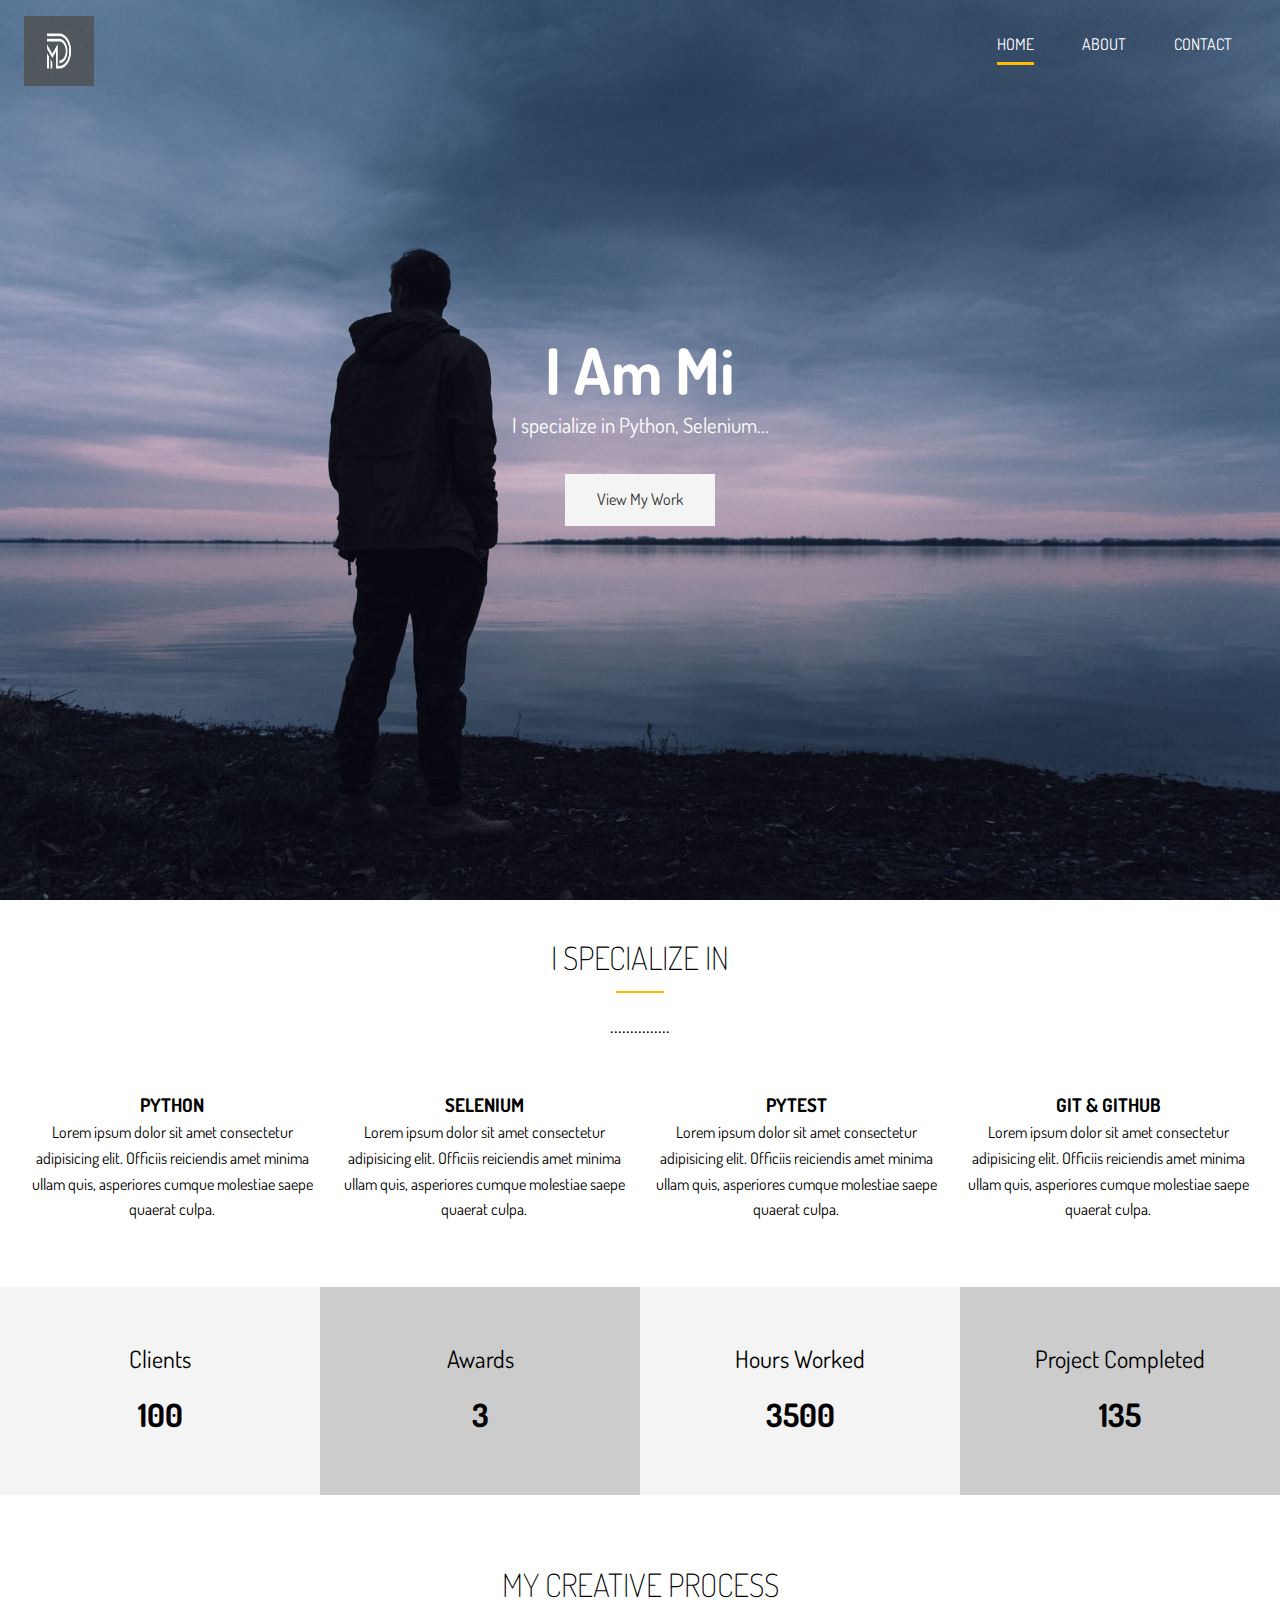
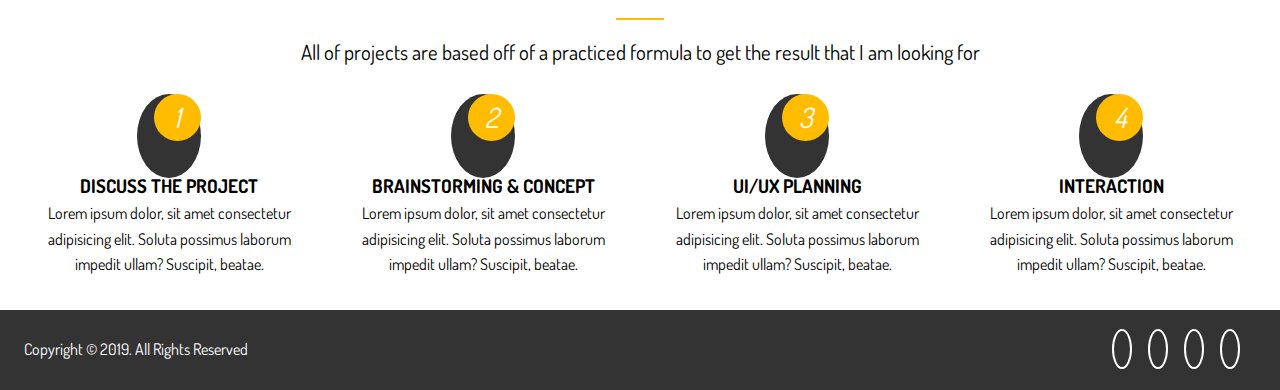
<file: index.html>
<!DOCTYPE html>
<html lang="en">
  <head>
    <meta charset="UTF-8" />
    <meta name="viewport" content="width=device-width, initial-scale=1.0" />
    <link
      rel="stylesheet"
      href="https://use.fontawesome.com/releases/v5.13.0/css/all.css"
      integrity="sha384-Bfad6CLCknfcloXFOyFnlgtENryhrpZCe29RTifKEixXQZ38WheV+i/6YWSzkz3V"
      crossorigin="anonymous"
    />
    <link
      href="https://fonts.googleapis.com/css?family=Dosis&display=swap"
      rel="stylesheet"
    />
    <link rel="stylesheet" href="css/main.css" />
    <title>Milos Dukovic</title>
  </head>
  <body>
    <header id="header-home">
      <div class="container">
        <nav id="main-nav">
          <img id="logo" src="img/logopic.png" alt="My Portfolio"/>
          <ul>
            <li><a href="index.html" class="current">Home</a></li>
            <li><a href="about.html">About</a></li>
            <!-- <li><a href="work.html">Work</a></li> -->
            <li><a href="contact.html">Contact</a></li>
          </ul>
        </nav>
        <div class="header-content">
          <h1>
            I Am
            <span class="txt-type" data-wait="3000" data-words='[" Milos Dukovic"]' ></span>
          </h1>
          <p class="lead"> I specialize in Python, Selenium...</p>
          <a href="work.html" class="btn-light" onclick="return false">View My Work</a>
        </div>
      </div>
    </header>
<!-- Section A: Specialize -->
    <section id="home-a" class="text-center py-2">
      <div class="container">
        <h2 class="section-title">I Specialize In</h2>
        <div class="bottom-line"></div>
        <p class="lead"> ...............
        </p>
        <div class="specials">
          <div>
            <i class="fas fa-file-alt fa-2x"></i>
            <h3>Python</h3>
            <p>Lorem ipsum dolor sit amet consectetur adipisicing elit. Officiis reiciendis amet minima ullam quis, asperiores cumque molestiae saepe quaerat culpa.</p>
          </div>
          <div>
            <i class="fas fa-desktop fa-2x"></i>
            <h3>Selenium</h3>
            <p>Lorem ipsum dolor sit amet consectetur adipisicing elit. Officiis reiciendis amet minima ullam quis, asperiores cumque molestiae saepe quaerat culpa.</p>
          </div>
          <div>
            <i class="fas fa-object-ungroup fa-2x"></i>
            <h3>PyTest</h3>
            <p>Lorem ipsum dolor sit amet consectetur adipisicing elit. Officiis reiciendis amet minima ullam quis, asperiores cumque molestiae saepe quaerat culpa.</p>
          </div>
          <div>
            <i class="fas fa-thumbs-up fa-2x"></i>
            <h3>Git & GitHub</h3>
            <p>Lorem ipsum dolor sit amet consectetur adipisicing elit. Officiis reiciendis amet minima ullam quis, asperiores cumque molestiae saepe quaerat culpa.</p>
          </div>
        </div>
      </div>
    </section>

    <!-- Section B: Stats -->
    <section id="home-b" class="text-center py-2">
      <div class="stats">
        <div>
          <ul>
            <li><i class="fas fa-users fa-3x"></i></li>
            <li class="stats-title">Clients</li>
            <li class="stats-number">100</li>
          </ul>
        </div>
        <div>
          <ul>
            <li><i class="fas fa-award fa-3x"></i></li>
            <li class="stats-title">Awards</li>
            <li class="stats-number">3</li>
          </ul>
        </div>
        <div>
          <ul>
            <li><i class="fas fa-hourglass-start fa-3x"></i></li>
            <li class="stats-title">Hours Worked</li>
            <li class="stats-number">3500</li>
          </ul>
        </div>
        <div>
          <ul>
            <li><i class="fas fa-code-branch fa-3x"></i></li>
            <li class="stats-title">Project Completed</li>
            <li class="stats-number">135</li>
          </ul>
        </div>
      </div>
    </section>

    <!-- Section C: Process -->
      <section id="home-c" class="text-center py-2">
        <div class="container">
          <h2 class="section-title">My Creative Process</h2>
          <div class="bottom-line"></div>
            <p class="lead">All of projects are based off of a practiced formula to get the result that I am looking for</p>
          <div class="process">
            <div>
              <i class="fas fa-file-alt fa-4x process-icon my-2">
                <div class="process-step">1</div>
              </i>
              <h3>Discuss The Project</h3>
              <p>Lorem ipsum dolor, sit amet consectetur adipisicing elit. Soluta possimus laborum impedit ullam? Suscipit, beatae.</p>
            </div>
            <div>
              <i class="fas fa-desktop fa-4x process-icon my-2">
                <div class="process-step">2</div>
              </i>
              <h3>Brainstorming & Concept</h3>
              <p>Lorem ipsum dolor, sit amet consectetur adipisicing elit. Soluta possimus laborum impedit ullam? Suscipit, beatae.</p>
            </div>
            <div>
              <i class="fas fa-object-ungroup fa-4x process-icon my-2">
                <div class="process-step">3</div>
              </i>
              <h3>UI/UX Planning</h3>
              <p>Lorem ipsum dolor, sit amet consectetur adipisicing elit. Soluta possimus laborum impedit ullam? Suscipit, beatae.</p>
            </div>
            <div>
              <i class="fas fa-thumbs-up fa-4x process-icon my-2">
                <div class="process-step">4</div>
              </i>
              <h3>Interaction</h3>
              <p>Lorem ipsum dolor, sit amet consectetur adipisicing elit. Soluta possimus laborum impedit ullam? Suscipit, beatae.</p>
            </div>
          </div>
        </div>
      </section>

      <!-- Footer -->
      <footer id="main-footer">
        <div class="footer-content container">
          <p>Copyright &copy; 2019. All Rights Reserved</p>
          <div class="social">
            <i class="fab fa-twitter"></i>
            <i class="fab fa-facebook"></i>
            <i class="fab fa-instagram"></i>
            <i class="fab fa-linkedin"></i>
          </div>
        </div>
      </footer>

    <script src="js/typewriter.js"></script>
  </body>
</html>
</file>
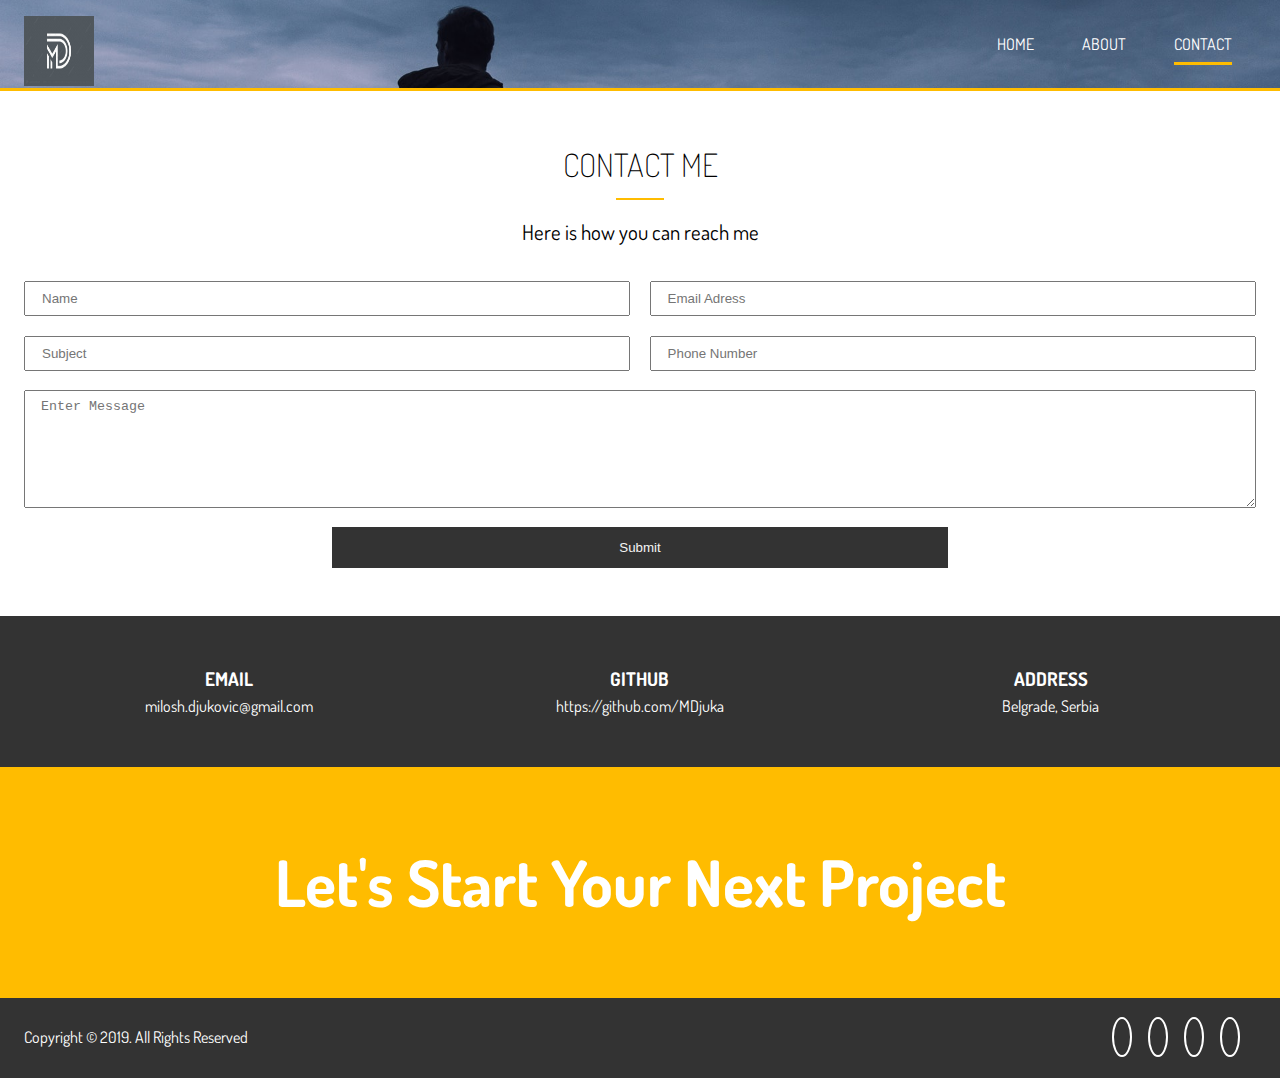
<file: contact.html>
<!DOCTYPE html>
<html lang="en">
  <head>
    <meta charset="UTF-8" />
    <meta name="viewport" content="width=device-width, initial-scale=1.0" />
    <link
      rel="stylesheet"
      href="https://use.fontawesome.com/releases/v5.13.0/css/all.css"
      integrity="sha384-Bfad6CLCknfcloXFOyFnlgtENryhrpZCe29RTifKEixXQZ38WheV+i/6YWSzkz3V"
      crossorigin="anonymous"
    />
    <link
      href="https://fonts.googleapis.com/css?family=Dosis&display=swap"
      rel="stylesheet"
    />
    <link rel="stylesheet" href="css/main.css" />
    <title>Contact Me | Automation Tester</title>
  </head>
  <body>

      <!-- Header -->
    <header id="header-inner">
      <div class="container">
        <nav id="main-nav">
          <img id="logo" src="img/logopic.png" alt="My Portfolio"/>
          <ul>
            <li><a href="index.html" >Home</a></li>
            <li><a href="about.html" >About</a></li>
            <!-- <li><a href="work.html">Work</a></li> -->
            <li><a href="contact.html" class="current">Contact</a></li>
          </ul>
        </nav>
      </div>
    </header>

    <!-- Section A: Contact Form -->
    <section id="contact-a" class="text-center py-3">
        <div class="container">
            <h2 class="section-title">Contact Me</h2>
            <div class="bottom-line"></div>
            <p class="lead">Here is how you can reach me</p>
            <form>
                <div class="text-fields">
                    <input type="text" class="text-input name-input" placeholder="Name">
                    <input type="text" class="text-input subject-input" placeholder="Subject">
                    <input type="email" class="text-input email-input" placeholder="Email Adress">
                    <input type="text" class="text-input phone-input" placeholder="Phone Number">
                    <textarea class="text-input message-input" placeholder="Enter Message"></textarea>
                </div>
                <button type="submit" class="btn-dark">Submit</button>
            </form>
        </div>
    </section>

    <!-- Section B:Contact Info -->

    <section id="contact-b" class="py-3 bg-dark">
        <div class="container">
            <div class="contact-info">
                <div>
                    <i class="fas fa-envelope fa-2x"></i>
                    <h3>Email</h3>
                    <p>milosh.djukovic@gmail.com</p>
                </div>
                <div>
                  <i class="fab fa-github fa-2x"></i>
                  <h3>Github</h3>
                  <p>https://github.com/MDjuka</p>
                </div>
                <div>
                    <i class="fas fa-address-card fa-2x"></i>
                    <h3>Address</h3>
                    <p>Belgrade, Serbia</p>
                </div>
            </div>
        </div>
    </section>

    <!-- Section C: Tagline -->
    <section id="contact-c" class="bg-main py-4">
        <div class="container">
            <h1>Let's Start Your Next Project</h1>
        </div>
    </section>


      <!-- Footer -->
      <footer id="main-footer">
        <div class="footer-content container">
          <p>Copyright &copy; 2019. All Rights Reserved</p>
          <div class="social">
            <i class="fab fa-twitter"></i>
            <i class="fab fa-facebook"></i>
            <i class="fab fa-instagram"></i>
            <i class="fab fa-linkedin"></i>
          </div>
        </div>
      </footer>

  </body>
</html>
</file>
<file: css/main.css>
.container {
  max-width: 1280px;
  padding: 0 1.5rem;
  margin: auto;
  overflow: hidden; }

.btn-main, .btn-light, .btn-dark {
  display: inline-block;
  padding: 0.8rem 2rem;
  transition: all 0.5s;
  border: none;
  cursor: pointer; }

.btn-main {
  color: #333;
  background-color: #ffbc00; }

.btn-light {
  color: #333;
  background-color: #f4f4f4; }

.btn-dark {
  color: #f4f4f4;
  background-color: #333; }

.bg-main {
  background: #ffbc00;
  color: #fff; }

.bg-dark {
  background: #333;
  color: #fff; }

.bg-light {
  background: #f4f4f4;
  color: #000; }

.bg-medium {
  background: #ccc;
  color: #000; }

button[class^='btn-']:hover,
a[class^='btn-']:hover,
input[class^='btn-']:hover {
  background-color: #ffbc00; }

.lead {
  font-size: 1.3rem;
  margin-bottom: 2rem; }

.text-center {
  text-align: center; }

.py-1 {
  padding: 1rem 0; }

.py-2 {
  padding: 2rem 0; }

.py-3 {
  padding: 3rem 0; }

.py-4 {
  padding: 4rem 0; }

.my-1 {
  margin: 1rem 0; }

.my-2 {
  margin: 2rem 0; }

.my-3 {
  margin: 3rem 0; }

.my-4 {
  margin: 4rem 0; }

.section-title {
  font-size: 2rem;
  display: block;
  padding-bottom: 0.5rem;
  text-align: center;
  font-weight: 100;
  text-transform: uppercase; }

.bottom-line {
  height: 2px;
  width: 3rem;
  background: #ffbc00;
  display: block;
  margin: 0 auto 1rem auto; }

.items {
  display: grid;
  grid-template-columns: repeat(3, 1fr);
  box-shadow: 0 5px 10px rgba(0, 0, 0, 0.3); }

.item {
  position: relative;
  background: #ffbc00;
  overflow: hidden; }
  .item:after {
    content: '';
    position: absolute;
    display: block;
    background: #ffbc00;
    opacity: 0.9;
    top: 0;
    left: 0;
    width: 100%;
    height: 100%;
    transform: scale(2) translateX(-75%) translateY(-75%) rotate(-28deg);
    transition: transform 3s cubic-bezier(0.2, 1, 0.3, 1); }
  .item:hover:after {
    transform: scale(2) translateX(0) translateY(0) rotate(-28deg); }
  .item:hover .item-image {
    transform: scale(1.2); }
  .item:hover .item-text {
    opacity: 1;
    transform: translateY(0); }
  .item-image {
    height: auto;
    transform: translateZ(0);
    display: block;
    transition: transform 750ms cubic-bezier(0.2, 1, 0.3, 1); }
  .item-image::before {
    content: '';
    display: block;
    padding-top: 75%;
    overflow: hidden; }
  .item-image img {
    position: absolute;
    top: 0;
    left: 0;
    width: 100%;
    height: auto;
    line-height: 0; }
  .item-text {
    position: absolute;
    top: 0;
    left: 0;
    bottom: 0;
    right: 0;
    opacity: 0;
    text-align: center;
    z-index: 1;
    color: #fff;
    transform: translateY(-20%);
    transition: opacity 500ms cubic-bezier(0.2, 1, 0.3, 1) transform 500ms cubic-bezier(0.2, 1, 0.3, 1);
    transition-delay: 300ms; }
  .item-text-wrap {
    position: absolute;
    width: 100%;
    top: 50%;
    transform: translateY(-50%); }
  .item-text-title {
    font-size: 2rem;
    padding: 0 1rem;
    margin: 5px 0 0 0; }
  .item-text-category {
    text-transform: uppercase;
    font-size: 1.2rem;
    opacity: 0.7;
    margin: 0; }

* {
  margin: 0;
  padding: 0; }

body {
  font-family: "Dosis", sans-serif;
  line-height: 1.6;
  background: #fff; }

a {
  text-decoration: none;
  color: #333; }

ul {
  list-style: none; }

h2,
h3,
h4 {
  text-transform: uppercase; }

img {
  width: 100%; }

#logo {
  width: 70px;
  height: 70px;
  color: #fff;
  text-transform: uppercase; }

#main-nav {
  display: flex;
  justify-content: space-between;
  padding-top: 1rem; }
  #main-nav ul {
    display: flex; }
  #main-nav li {
    padding: 1rem 1.5rem; }
  #main-nav a {
    text-decoration: none;
    color: #fff;
    text-transform: uppercase;
    border-bottom: 3px solid transparent;
    padding-bottom: 0.5rem;
    transition: border-color 0.5s; }
    #main-nav a:hover {
      border-color: #ccc; }
    #main-nav a.current {
      border-color: #ffbc00; }

#header-home {
  background: url("../img/showcase.jpg") no-repeat center right/cover;
  height: 100vh;
  color: #fff; }
  #header-home .header-content {
    text-align: center;
    padding-top: 20%; }
    #header-home .header-content h1 {
      font-size: 4rem;
      line-height: 1.2; }

#header-inner {
  background: url("../img/showcase.jpg") no-repeat 20% 30%/cover;
  height: 5.5rem;
  border-bottom: 3px solid #ffbc00; }

#home-a .specials {
  margin-top: 3rem;
  display: grid;
  grid-gap: 1rem;
  grid-template-columns: repeat(4, 1fr); }
  #home-a .specials .fas {
    color: #ffbc00;
    padding-bottom: 0.4rem; }

#home-b .stats {
  display: grid;
  grid-template-columns: repeat(4, 1fr); }
  #home-b .stats li {
    line-height: 2; }
    #home-b .stats li.stats-title {
      font-size: 1.5rem; }
    #home-b .stats li.stats-number {
      font-size: 2rem;
      font-weight: bold; }
  #home-b .stats div {
    padding: 3rem; }
    #home-b .stats div:nth-child(odd) {
      background: #f4f4f4; }
    #home-b .stats div:nth-child(even) {
      background: #ccc; }

#home-c .process {
  display: grid;
  grid-template-columns: repeat(4, 1fr);
  grid-gap: 1.5rem;
  text-align: center; }
  #home-c .process-step {
    position: absolute;
    top: 0;
    right: 0;
    font-size: 28px;
    background: #ffbc00;
    color: #fff;
    border-radius: 50%;
    height: 15px;
    width: 15px;
    line-height: 15px;
    padding: 1rem;
    transition: all 1s; }
  #home-c .process-icon {
    border-radius: 50%;
    background: #333;
    color: #fff;
    padding: 2rem;
    width: 70px;
    height: 70px;
    line-height: 70px;
    text-align: center;
    position: relative;
    transition: all 1s; }
    #home-c .process-icon:hover {
      background: #ffbc00;
      width: 90px;
      height: 90px;
      line-height: 90px; }
      #home-c .process-icon:hover .process-step {
        background: #333;
        color: #fff; }

#about-a .about-info {
  display: grid;
  grid-template-areas: 'bioimage bio bio' 'aw1 aw2 aw3';
  grid-gap: 1.2rem; }

#about-a .bio-image {
  grid-area: bioimage; }

#about-a .bio {
  grid-area: bio;
  border-left: 3px solid #ffbc00;
  padding: 0.8rem; }

#about-a .award-1 {
  grid-area: aw1; }

#about-a .award-2 {
  grid-area: aw2; }

#about-a .award-3 {
  grid-area: aw3; }

#about-a .award-1 .fas,
#about-a .award-2 .fas,
#about-a .award-3 .fas {
  color: #ffbc00;
  margin: 1rem; }

#about-b .progress {
  overflow: hidden;
  height: 20px;
  background: #ccc;
  border-radius: 5px;
  margin-bottom: 0.6rem; }
  #about-b .progress div {
    height: 100%;
    color: #fff;
    text-align: center;
    background: #ffbc00; }

#about-c .about-logos {
  display: grid;
  grid-template-columns: repeat(4, 1fr);
  grid-gap: 2rem; }
  #about-c .about-logos img {
    width: 70%; }

#about-d .testimonials {
  display: grid;
  grid-template-columns: repeat(4, 1fr);
  grid-gap: 0.5rem; }
  #about-d .testimonials ul {
    list-style: none;
    margin-top: 1rem;
    display: flex;
    align-items: center; }
  #about-d .testimonials p {
    border: 1px solid #ccc;
    border-radius: 5px;
    padding: 0.5rem; }
  #about-d .testimonials img {
    width: 50px;
    height: 50px;
    border-radius: 50%;
    margin-right: 0.5rem; }

#contact-a .text-fields {
  display: grid;
  grid-template-areas: 'name email' 'subject phone' 'message message';
  grid-gap: 1.2rem;
  margin-bottom: 1.2rem; }
  #contact-a .text-fields .name-input {
    grid-area: name; }
  #contact-a .text-fields .subject-input {
    grid-area: subject; }
  #contact-a .text-fields .email-input {
    grid-area: email; }
  #contact-a .text-fields .phone-input {
    grid-area: phone; }
  #contact-a .text-fields .message-input {
    grid-area: message;
    height: 100px; }
  #contact-a .text-fields .text-input {
    padding: 0.5rem 1rem; }

#contact-a button[type='submit'] {
  width: 50%; }

#contact-b .contact-info {
  display: grid;
  grid-template-columns: repeat(3, 1fr);
  text-align: center; }

#contact-c h1 {
  text-align: center;
  font-size: 4rem; }

#main-footer {
  background: #333;
  color: #fff;
  height: 5rem; }
  #main-footer .footer-content {
    display: flex;
    justify-content: space-between;
    height: 5rem;
    align-items: center; }
    #main-footer .footer-content .social .fab {
      margin-right: 1rem;
      border: 2px #fff solid;
      border-radius: 50%;
      height: 20px;
      width: 20px;
      line-height: 20px;
      text-align: center;
      padding: 0.5rem; }
      #main-footer .footer-content .social .fab:hover {
        background: #ffbc00; }

@media (max-width: 800px) {
  #header-home {
    height: 30rem; }
    #header-home .header-content {
      padding-top: 5rem; } }

@media (max-width: 500px) {
  #main-nav {
    flex-direction: column;
    align-items: center; }
    #main-nav li {
      padding: 1rem; }
  #header-home {
    height: 10rem;
    border-bottom: 3px solid #ffbc00;
    background-position: 20% 30%; }
    #header-home .header-content {
      display: none; }
  #header-inner {
    height: 10rem; }
  #home-a .specials,
  #home-b .stats,
  #home-c .process,
  #about-d .testimonials,
  #contact-b .contact-info,
  .items {
    grid-template-columns: 1fr; }
  #home-a .specials div {
    border-bottom: 1px solid #f4f4f4;
    padding-bottom: 1rem; }
    #home-a .specials div:last-child {
      border: none;
      padding-bottom: 0; }
  #home-b .stats div {
    padding: 2rem 0 1rem 0; }
  #about-a .about-info {
    grid-template-areas: 'bioimage' 'bio' 'aw1' 'aw2' 'aw3'; }
  #about-c {
    display: none; }
  #contact-a .text-fields {
    grid-template-areas: 'name' 'subject' 'email' 'phone' 'message'; }
  #contact-b div {
    margin-bottom: 1rem;
    padding-bottom: 1rem;
    border-bottom: 1px solid #555; }
    #contact-b div:last-child {
      border: none;
      margin-bottom: 0;
      padding-bottom: 0; }
  #contact-c h1 {
    font-size: 2rem; }
  #main-footer {
    height: 7rem; }
    #main-footer .footer-content {
      flex-direction: column;
      padding: 1rem;
      height: 5rem; } }

@media (max-height: 580px) {
  #header-home .header-content {
    padding-top: 3rem; } }

@media (max-height: 330px) {
  #header-home .header-content h1 {
    font-size: 2rem; } }
</file>
